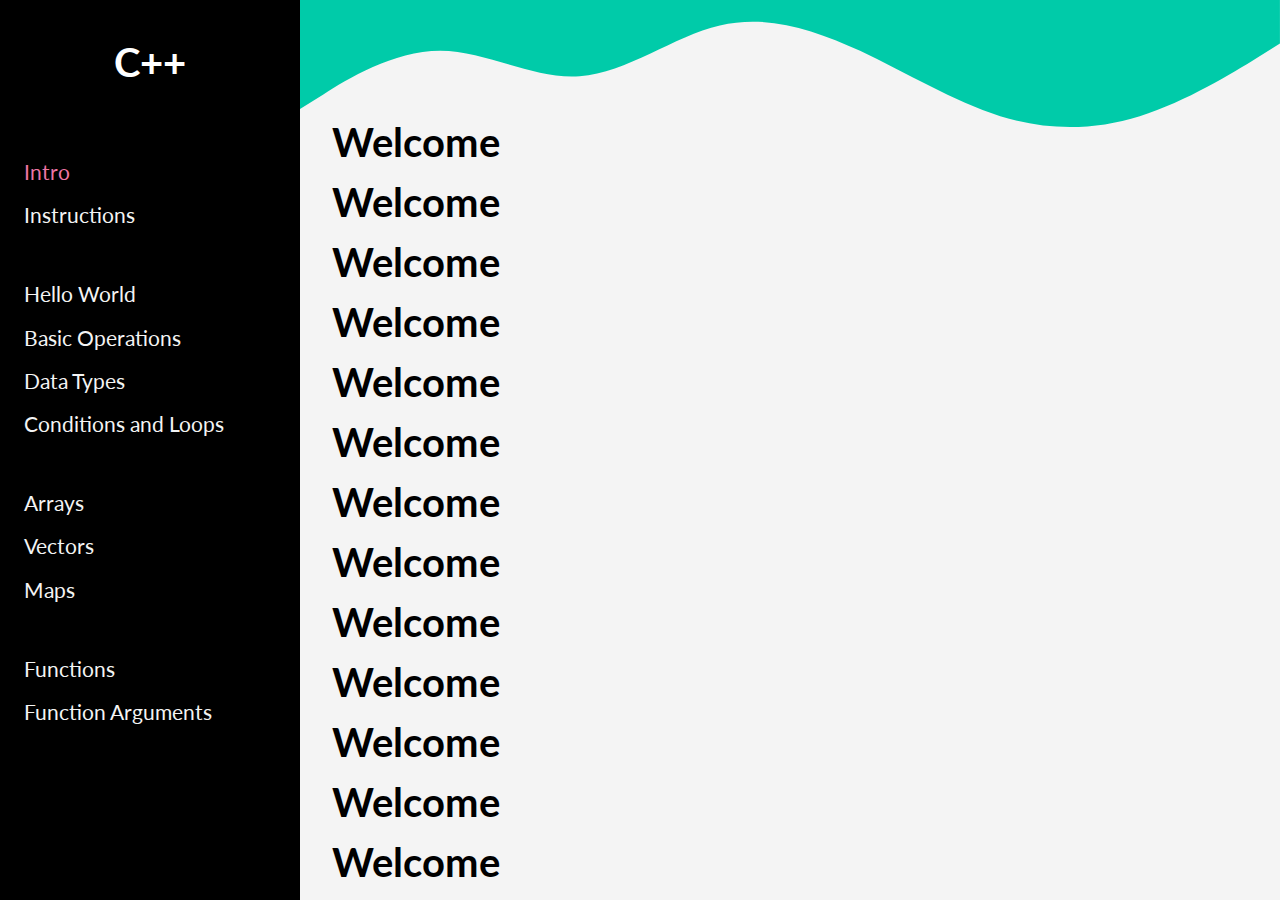
<file: index.html>
<!DOCTYPE html>
<html lang="en">
<head>
    <meta charset="UTF-8">
    <meta name="viewport" content="width=device-width, initial-scale=1.0">
    <link rel="stylesheet" href="./style/style.css">
    <title>Sidebar</title>
</head>
<body>
    <!-- Section: Main Content -->
    <section id="main-section">
        <!-- Sidebar -->
        <aside id="sidebar-navigation">


            <h1 class="XL-heading center">C++</h1>
            <ul class="links-list">
                <li><a href="./index.html" class="current">Intro</a></li>
                <li><a href="./instructions.html">Instructions</a></li>
                <br>
                <li><a href="#">Hello World</a></li>
                <li><a href="#">Basic Operations</a></li>
                <li><a href="#">Data Types</a></li>
                <li><a href="#">Conditions and Loops</a></li>
                <br>
                <li><a href="#">Arrays</a></li>
                <li><a href="#">Vectors</a></li>
                <li><a href="#">Maps</a></li>
                <br>
                <li><a href="#">Functions</a></li>
                <li><a href="#">Function Arguments</a></li>
            </ul>
        </aside>

        
        <!-- Content -->
        <main id="main-content">
            <svg class="top" xmlns="http://www.w3.org/2000/svg" viewBox="0 0 1440 320"><path fill="#00cba9" fill-opacity="1" d="M0,160L34.3,138.7C68.6,117,137,75,206,74.7C274.3,75,343,117,411,112C480,107,549,53,617,37.3C685.7,21,754,43,823,74.7C891.4,107,960,149,1029,170.7C1097.1,192,1166,192,1234,170.7C1302.9,149,1371,107,1406,85.3L1440,64L1440,0L1405.7,0C1371.4,0,1303,0,1234,0C1165.7,0,1097,0,1029,0C960,0,891,0,823,0C754.3,0,686,0,617,0C548.6,0,480,0,411,0C342.9,0,274,0,206,0C137.1,0,69,0,34,0L0,0Z"></path></svg>
            
            <div class="content">
                <h2 class="XL-heading">Welcome</h2>
                <h2 class="XL-heading">Welcome</h2>
                <h2 class="XL-heading">Welcome</h2>
                <h2 class="XL-heading">Welcome</h2>
                <h2 class="XL-heading">Welcome</h2>
                <h2 class="XL-heading">Welcome</h2>
                <h2 class="XL-heading">Welcome</h2>
                <h2 class="XL-heading">Welcome</h2>
                <h2 class="XL-heading">Welcome</h2>
                <h2 class="XL-heading">Welcome</h2>
                <h2 class="XL-heading">Welcome</h2>
                <h2 class="XL-heading">Welcome</h2>
                <h2 class="XL-heading">Welcome</h2>
                <h2 class="XL-heading">Welcome</h2>
                <h2 class="XL-heading">Welcome</h2>
                <h2 class="XL-heading">Welcome</h2>
            </div>
            
            <svg class="bottom" xmlns="http://www.w3.org/2000/svg" viewBox="0 0 1440 320"><path fill="#00cba9" fill-opacity="1" d="M0,160L34.3,181.3C68.6,203,137,245,206,266.7C274.3,288,343,288,411,272C480,256,549,224,617,218.7C685.7,213,754,235,823,229.3C891.4,224,960,192,1029,181.3C1097.1,171,1166,181,1234,202.7C1302.9,224,1371,256,1406,272L1440,288L1440,320L1405.7,320C1371.4,320,1303,320,1234,320C1165.7,320,1097,320,1029,320C960,320,891,320,823,320C754.3,320,686,320,617,320C548.6,320,480,320,411,320C342.9,320,274,320,206,320C137.1,320,69,320,34,320L0,320Z"></path></svg>
        </main>
    </section>
</body>
</html>
</file>
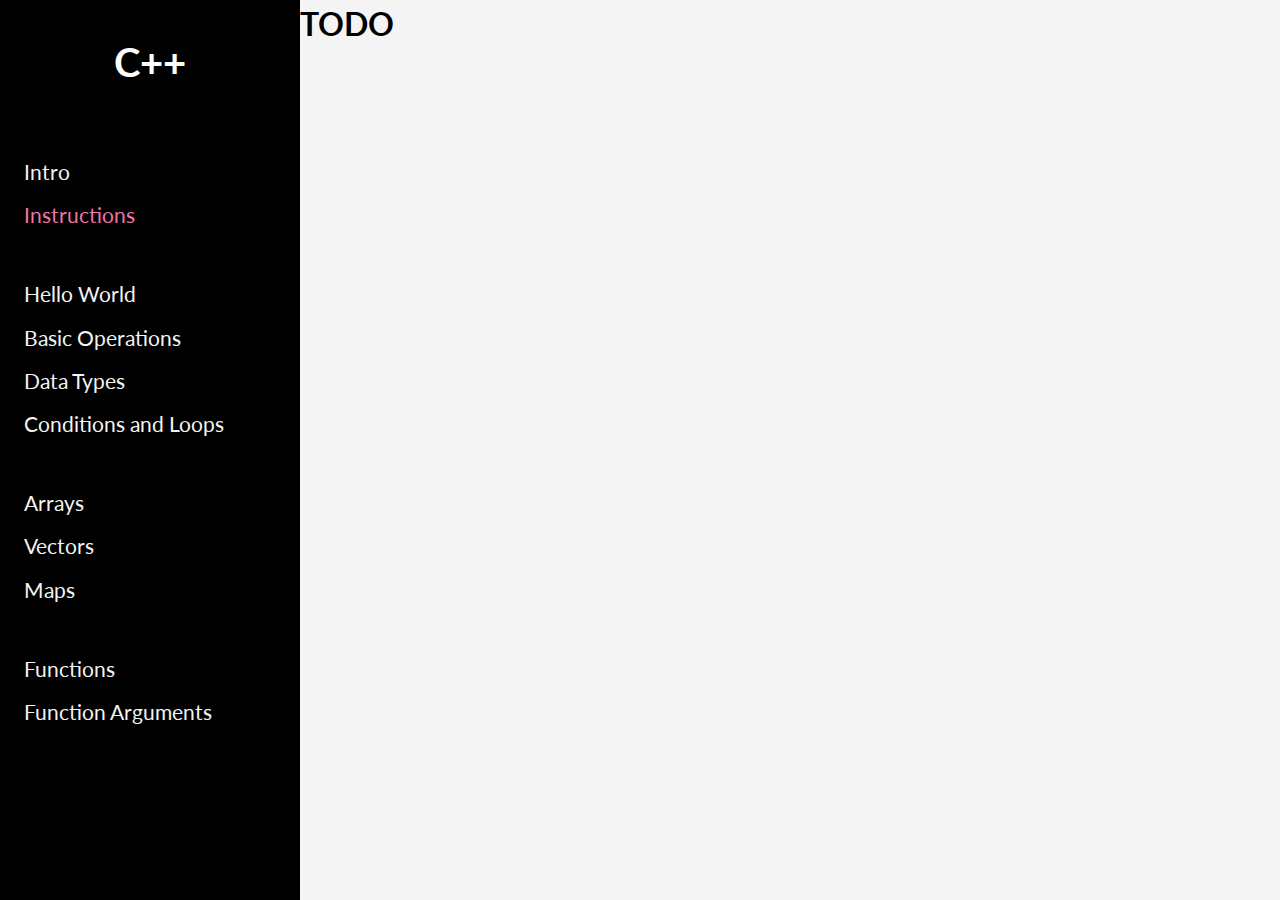
<file: Instructions.html>
<!DOCTYPE html>
<html lang="en">
<head>
    <meta charset="UTF-8">
    <meta name="viewport" content="width=device-width, initial-scale=1.0">
    <link rel="stylesheet" href="./style/style.css">
    <title>Sidebar</title>
</head>
<body>
    <!-- Section: Main Content -->
    <section id="main-section">
        <!-- Sidebar -->
        <aside id="sidebar-navigation">


            <h1 class="XL-heading center">C++</h1>

            <ul class="links-list">
                <li><a href="./index.html">Intro</a></li>
                <li><a href="./instructions.html" class="current">Instructions</a></li>
                <br>
                <li><a href="#">Hello World</a></li>
                <li><a href="#">Basic Operations</a></li>
                <li><a href="#">Data Types</a></li>
                <li><a href="#">Conditions and Loops</a></li>
                <br>
                <li><a href="#">Arrays</a></li>
                <li><a href="#">Vectors</a></li>
                <li><a href="#">Maps</a></li>
                <br>
                <li><a href="#">Functions</a></li>
                <li><a href="#">Function Arguments</a></li>
            </ul>
        </aside>


        <!-- Content -->
        <main id="main-content">
                <h1> TODO </h1>
        </main>
    </section>
</body>
</html>
</file>
<file: style/style.css>
@import url('https://fonts.googleapis.com/css2?family=Lato&display=swap');

/* Variables */
:root {
    --primary-color: #00CBA9;
    --secondary-color: #ee75a4;
}

/* Reset */
* {
    margin: 0;
    padding: 0;
    box-sizing: border-box;
}

/* Element Styling */
body { 
    font-family: 'Lato', 'Arial', 'Sans-Serif';
    line-height: 1.5;
    background: #f4f4f4;
}

ul { list-style: none; }

a {
    text-decoration: none;
    color: #f4f4f4;
    transition: all 0.5s ease;
}

/* Utility Classes */
.XL-heading { font-size: 2.5rem; }
.L-heading { font-size: 1.7rem; }

.center { text-align: center; }
.bottom { align-self: end; }
.top { align-self: start; }

/* Section: Main Section */
#main-section {
    display: flex;
    min-height: 100vh;
}

#main-section #sidebar-navigation {
    background: #000;
    height: 100vh;
    overflow-y: auto;
    overflow-x: hidden;
    width: 300px;
    color: #fff;
    padding: 2rem 1.5rem;
}

/* Sidebar Links */
.links-list li a {
    font-size: 1.3rem;
    position: relative;
}

.links-list li { margin: .75rem 0; }

.links-list li a::after {
    content: '';
    position: absolute;
    width: 0;
    height: 2px;
    background: var(--primary-color);
    bottom: -5px;
    left: 50%;
    transition: all 0.3s ease;
}

.links-list li a:hover::after {
    left: 0;
    width: 100%;
}

.links-list li a.current { color: var(--secondary-color); }

#main-section #sidebar-navigation h1 { margin-bottom: 4rem; }

/* Main Content */
#main-section #main-content {
    flex: 1;
    height: 100vh;
    overflow-y: auto;
    display: grid;
    grid-gap: 5rem;
}

#main-content .content { padding: 2rem; }
</file>
